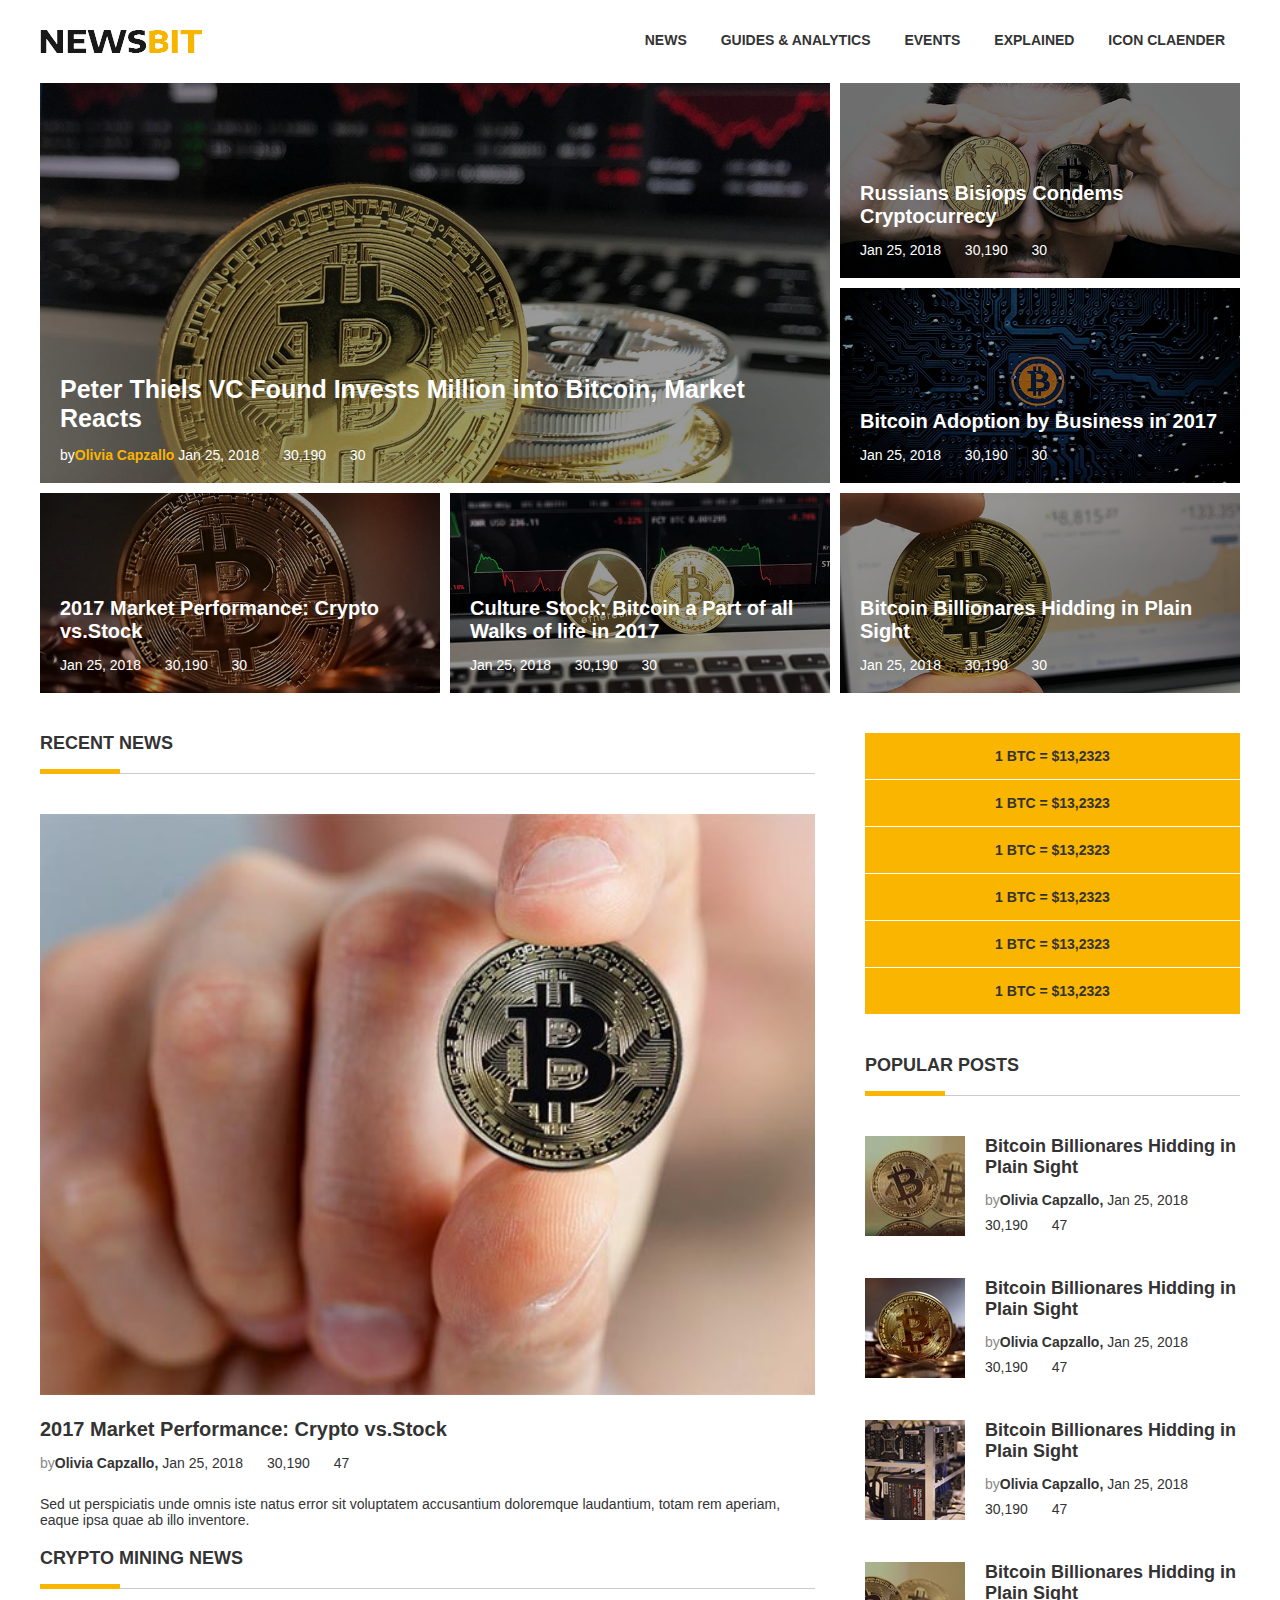
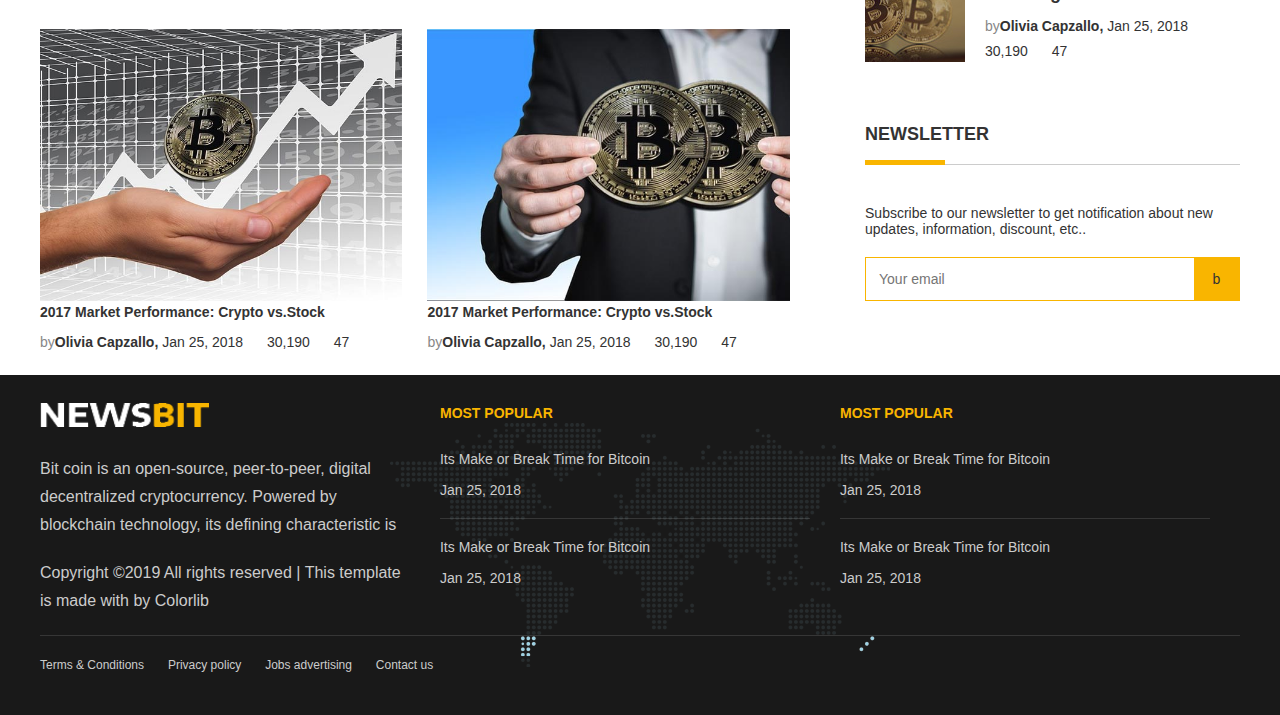
<file: index.html>
<!DOCTYPE html>
<html lang="en">

<head>
    <meta charset="UTF-8">
    <meta name="viewport" content="width=device-width, initial-scale=1.0">
    <link rel="stylesheet" href="https://use.fontawesome.com/releases/v5.7.2/css/all.css" integrity="sha384-fnmOCqbTlWIlj8LyTjo7mOUStjsKC4pOpQbqyi7RrhN7udi9RwhKkMHpvLbHG9Sr" crossorigin="anonymous">
    <link rel="stylesheet" href="css/style.css">
</head>

<body>
   
    <section class="app">
        <header>
            <nav class="header">
                <img src="images/logo-black.png" alt="" class="header-logo">
                <button class="header-menu-burger" onclick="showMenu()"><i class="fas fa-bars"></i></button>
                <ul class="header-menu" id="menu">
                    <li class="header-menu-item"><a href="#" class="header-menu-item-link">NEWS</a></li>
                    <li class="header-menu-item"><a href="#" class="header-menu-item-link">GUIDES & ANALYTICS</a></li>
                    <li class="header-menu-item"><a href="#" class="header-menu-item-link">EVENTS</a></li>
                    <li class="header-menu-item"><a href="#" class="header-menu-item-link">EXPLAINED</a></li>
                    <li class="header-menu-item"><a href="#" class="header-menu-item-link">ICON CLAENDER</a></li>
                </ul>
                <section class="clear-fix"></section>
            </nav>
        </header>
        <section class="content">
            <section class="intro-h-600px">
                <section class="intro-row intro-h-2-3 mb-10x">
                    <section class="intro-2-3-col intro-h-100 position-relative h-md-300px">
                        <section class="img-bg bg-1 intro-h-100"></section>
                        <section class="intro-item-caption">
                            <h3 class="caption-title">
                                <span>
                           Peter Thiels VC Found Invests Million into Bitcoin, Market Reacts
                           </span>
                            </h3>
                            <ul class="caption-info-bar">
                                <li>by<b class="text-yellow">Olivia Capzallo</b> Jan 25, 2018 </li>
                                <li> <i class="fas fa-bolt text-yellow"></i>30,190 </li>
                                <li><i class="fas fa-comments text-yellow"></i>30</li>
                            </ul>
                        </section>
                    </section>
                    <section class="intro-1-3-col intro-h-100">
                        <section class="intro-1-3-item intro-h-50 position-relative h-md-300px">
                            <section class="img-bg bg-2 intro-h-100"></section>
                            <section class="intro-item-caption">
                                <h3 class="caption-title">
                                    <b>
                              Russians Bisiops Condems Cryptocurrecy
                              </b>
                                </h3>
                                <ul class="caption-info-bar">
                                    <li>Jan 25, 2018 </li>
                                    <li> <i class="fas fa-bolt text-yellow"></i>30,190 </li>
                                    <li><i class="fas fa-comments text-yellow"></i>30</li>
                                </ul>
                            </section>
                        </section>
                        <section class="intro-1-3-item intro-h-50 position-relative h-md-300px">
                            <section class="img-bg bg-3 intro-h-100"></section>
                            <section class="intro-item-caption">
                                <h3 class="caption-title">
                                    <b>
                              Bitcoin Adoption by Business in 2017
                              </b>
                                </h3>
                                <ul class="caption-info-bar">
                                    <li>Jan 25, 2018 </li>
                                    <li> <i class="fas fa-bolt text-yellow"></i>30,190 </li>
                                    <li><i class="fas fa-comments text-yellow"></i>30</li>
                                </ul>
                            </section>
                        </section>
                    </section>
                    <section class="clear-fix"></section>
                </section>
                <section class="intro-row intro-h-1-3">
                    <section class="intro-1-3-col-item intro-h-100 position-relative h-md-300px">
                        <section class="img-bg bg-4 intro-h-100"></section>
                        <section class="intro-item-caption">
                            <h3 class="caption-title">
                                <b>
                           2017 Market Performance: Crypto vs.Stock
                           </b>
                            </h3>
                            <ul class="caption-info-bar">
                                <li>Jan 25, 2018 </li>
                                <li> <i class="fas fa-bolt text-yellow"></i>30,190 </li>
                                <li><i class="fas fa-comments text-yellow"></i>30</li>
                            </ul>
                        </section>
                    </section>
                    <section class="intro-1-3-col-item intro-h-100 position-relative h-md-300px">
                        <section class="img-bg bg-5 intro-h-100"></section>
                        <section class="intro-item-caption">
                            <h3 class="caption-title">
                                <b>
                           Culture Stock: Bitcoin a Part of all Walks of life in 2017
                           </b>
                            </h3>
                            <ul class="caption-info-bar">
                                <li>Jan 25, 2018 </li>
                                <li> <i class="fas fa-bolt text-yellow"></i>30,190 </li>
                                <li><i class="fas fa-comments text-yellow"></i>30</li>
                            </ul>
                        </section>
                    </section>
                    <section class="intro-1-3-col-item intro-h-100 position-relative h-md-300px">
                        <section class="img-bg bg-6 intro-h-100"></section>
                        <section class="intro-item-caption">
                            <h3 class="caption-title">
                                <b>
                           Bitcoin Billionares Hidding in Plain Sight
                           </b>
                            </h3>
                            <ul class="caption-info-bar">
                                <li>Jan 25, 2018 </li>
                                <li> <i class="fas fa-bolt text-yellow"></i>30,190 </li>
                                <li><i class="fas fa-comments text-yellow"></i>30</li>
                            </ul>
                        </section>
                    </section>
                    <section class="clear-fix"></section>
                </section>
            </section>
            <section class="container">
                <main class="main">
                    <section class="main-news">
                        <h2 class="title">
                            RECENT NEWS
                        </h2>
                        <article>
                            <img src="images/recent-news-1-600x450.jpg" alt="" class="main-news-img">
                            <h3 class="article-title">
                                <a href="#">
                           2017 Market Performance:
                           Crypto vs.Stock
                           </a>
                            </h3>
                            <ul class="info-bar">
                                <li>
                                    <span class="text-muted">by</span><a href="#" class="color-black"><b>Olivia
                              Capzallo,</b></a> <span>
                              Jan 25, 2018</span>
                                </li>
                                <li> <i class="fas fa-bolt text-yellow"></i>30,190 </li>
                                <li><i class="fas fa-comments text-yellow"></i>47</li>
                            </ul>
                            <p>Sed ut perspiciatis unde omnis iste natus error sit voluptatem accusantium doloremque laudantium, totam rem aperiam, eaque ipsa quae ab illo inventore.</p>
                        </article>
                    </section>
                    <section class="main-crypto-mining-news">
                        <h2 class="title">
                            CRYPTO MINING NEWS
                        </h2>
                        <section class="main-news-w-50">
                            <article>
                                <img src="images/crypto-news-2-600x450.jpg" alt="" class="main-news-img">
                                <h3><a href="#">
                              2017 Market Performance:
                              Crypto vs.Stock
                              </a>
                                </h3>
                                <ul class="info-bar">
                                    <li><span class="text-muted">by</span><a href="#" class="color-black"><b>Olivia
                                 Capzallo,</b></a> <span>
                                 Jan 25, 2018</span>
                                    </li>
                                    <li> <i class="fas fa-bolt text-yellow"></i>30,190 </li>
                                    <li><i class="fas fa-comments text-yellow"></i>47</li>
                                </ul>
                            </article>
                        </section>
                        <section class="main-news-w-50">
                            <article>
                                <img src="images/crypto-news-1-600x450.jpg" alt="" class="main-news-img">
                                <h3><a href="#">
                              2017 Market Performance:
                              Crypto vs.Stock
                              </a>
                                </h3>
                                <ul class="info-bar">
                                    <li><span class="text-muted">by</span><a href="#" class="color-black"><b>Olivia
                                 Capzallo,</b></a> <span>
                                 Jan 25, 2018</span>
                                    </li>
                                    <li> <i class="fas fa-bolt text-yellow"></i>30,190 </li>
                                    <li><i class="fas fa-comments text-yellow"></i>47</li>
                                </ul>
                            </article>
                        </section>
                        <section class="clear-fix"></section>
                    </section>
                </main>
                <aside class="sidebar">
                    <section class="sidebar-item">
                        <ul class="sidebar-list">
                            <li><b>1 BTC = $13,2323</b></li>
                            <li><b>1 BTC = $13,2323</b></li>
                            <li><b>1 BTC = $13,2323</b></li>
                            <li><b>1 BTC = $13,2323</b></li>
                            <li><b>1 BTC = $13,2323</b></li>
                            <li><b>1 BTC = $13,2323</b></li>
                        </ul>
                    </section>
                    <section class="sidebar-item">
                        <h2 class="title">
                            POPULAR POSTS
                        </h2>
                        <section class="popular-post">
                            <img src="images/polular-1-100x100.jpg" alt="" class="popular-post-img">
                            <section class="popular-post-title">
                                <h3>
                                    <a href="#">
                                        <b>Bitcoin Billionares Hidding in Plain Sight</b>
                                    </a>
                                </h3>
                                <ul class="info-bar">
                                    <li><span class="text-muted">by</span><a href="#" class="color-black"><b>Olivia
                                 Capzallo,</b></a> <span>
                                 Jan 25, 2018</span>
                                    </li>
                                    <li> <i class="fas fa-bolt text-yellow"></i>30,190 </li>
                                    <li><i class="fas fa-comments text-yellow"></i>47</li>
                                </ul>
                            </section>
                            <section class="clear-fix"></section>
                        </section>
                        <section class="popular-post">
                            <img src="images/polular-2-100x100.jpg" alt="" class="popular-post-img">
                            <section class="popular-post-title">
                                <h3>
                                    <a href="#">
                                        <b>Bitcoin Billionares Hidding in Plain Sight</b>
                                    </a>
                                </h3>
                                <ul class="info-bar">
                                    <li><span class="text-muted">by</span><a href="#" class="color-black"><b>Olivia
                                 Capzallo,</b></a> <span>
                                 Jan 25, 2018</span>
                                    </li>
                                    <li> <i class="fas fa-bolt text-yellow"></i>30,190 </li>
                                    <li><i class="fas fa-comments text-yellow"></i>47</li>
                                </ul>
                            </section>
                            <section class="clear-fix"></section>
                        </section>
                        <section class="popular-post">
                            <img src="images/polular-3-100x100.jpg" alt="" class="popular-post-img">
                            <section class="popular-post-title">
                                <h3>
                                    <a href="#">
                                        <b>Bitcoin Billionares Hidding in Plain Sight</b>
                                    </a>
                                </h3>
                                <ul class="info-bar">
                                    <li><span class="text-muted">by</span><a href="#" class="color-black"><b>Olivia
                                 Capzallo,</b></a> <span>
                                 Jan 25, 2018</span>
                                    </li>
                                    <li> <i class="fas fa-bolt text-yellow"></i>30,190 </li>
                                    <li><i class="fas fa-comments text-yellow"></i>47</li>
                                </ul>
                            </section>
                            <section class="clear-fix"></section>
                        </section>
                        <section class="popular-post">
                            <img src="images/polular-4-100x100.jpg" alt="" class="popular-post-img">
                            <section class="popular-post-title">
                                <h3>
                                    <a href="#">
                                        <b>Bitcoin Billionares Hidding in Plain Sight</b>
                                    </a>
                                </h3>
                                <ul class="info-bar">
                                    <li><span class="text-muted">by</span><a href="#" class="color-black"><b>Olivia
                                 Capzallo,</b></a> <span>
                                 Jan 25, 2018</span>
                                    </li>
                                    <li> <i class="fas fa-bolt text-yellow"></i>30,190 </li>
                                    <li><i class="fas fa-comments text-yellow"></i>47</li>
                                </ul>
                            </section>
                            <section class="clear-fix"></section>
                        </section>
                    </section>
                    <section class="sidebar-item">
                        <h2 class="title">
                            NEWSLETTER
                        </h2>
                        <p>Subscribe to our newsletter to get notification about new updates, information, discount, etc..
                        </p>
                        <form action="" class="subscribe-form">
                            <input type="text" class="subscribe-form-text" placeholder="Your email">
                            <button>b</button>
                            <section class="clear-fix"></section>
                        </form>
                    </section>
                </aside>
                <section class="clear-fix"></section>
            </section>
        </section>
    </section>
    <footer class="footer">
        <section class="app bg-map">
            <section class="footer-row">
                <section class="footer-col">
                    <img src="images/logo-white.png" alt="" class="footer-logo">
                    <section class="clear-fix"></section>
                    <p class="footer-p">
                        Bit coin is an open-source, peer-to-peer, digital decentralized cryptocurrency. Powered by blockchain technology, its defining characteristic is
                    </p>
                    <p class="footer-p footer-p-padding-20px">
                        Copyright ©2019 All rights reserved | This template is made with <i class="icon-heart" aria-hidden="true"></i> by <a href="https://colorlib.com" target="_blank">Colorlib</a>
                    </p>
                </section>
                <section class="footer-col">
                    <h3 class="footer-section-title">MOST POPULAR</h3>
                    <section class="footer-section-link-item">
                        <a href="#">Its Make or Break Time for Bitcoin</a>
                        <p>Jan 25, 2018</p>
                    </section>
                    <section class="footer-line"></section>
                    <section class="footer-section-link-item">
                        <a href="#">Its Make or Break Time for Bitcoin</a>
                        <p>Jan 25, 2018</p>
                    </section>
                </section>
                <section class="footer-col">
                    <h3 class="footer-section-title">MOST POPULAR</h3>
                    <section class="footer-section-link-item">
                        <a href="#">Its Make or Break Time for Bitcoin</a>
                        <p>Jan 25, 2018</p>
                    </section>
                    <section class="footer-line"></section>
                    <section class="footer-section-link-item">
                        <a href="#">Its Make or Break Time for Bitcoin</a>
                        <p>Jan 25, 2018</p>
                    </section>
                </section>
                <section class="clear-fix"></section>
            </section>
            <section class="footer-line"></section>
            <section class="footer-row">
                <ul class="footer-menu">
                    <li>
                        <a href="#">Terms & Conditions</a>
                    </li>
                    <li>
                        <a href="#">Privacy policy</a>
                    </li>
                    <li>
                        <a href="#">Jobs advertising</a>
                    </li>
                    <li>
                        <a href="#">Contact us</a>
                    </li>
                </ul>
                <section class="clear-fix"></section>
                <ul class="footer-social-network">
                    <li>
                        <a href="#"><i class="fab fa-facebook"></i></a>
                    </li>
                    <li>
                        <a href="#"><i class="fab fa-twitter"></i></a>
                    </li>
                    <li>
                        <a href="#"><i class="fab fa-google-plus-g"></i></a>
                    </li>
                    <li>
                        <a href="#"><i class="fab fa-bitcoin"></i></a>
                    </li>
                </ul>
                <section class="clear-fix"></section>
            </section>
        </section>
        <section class="clear-fix"></section>
    </footer>
    <script>
        function showMenu() {
            var menu = document.getElementById("menu");
            if (menu.className === "header-menu") {
                menu.className += " show";
            } else {
                menu.className = "header-menu";
            }
        }
    </script>
</body>

</html>
</file>
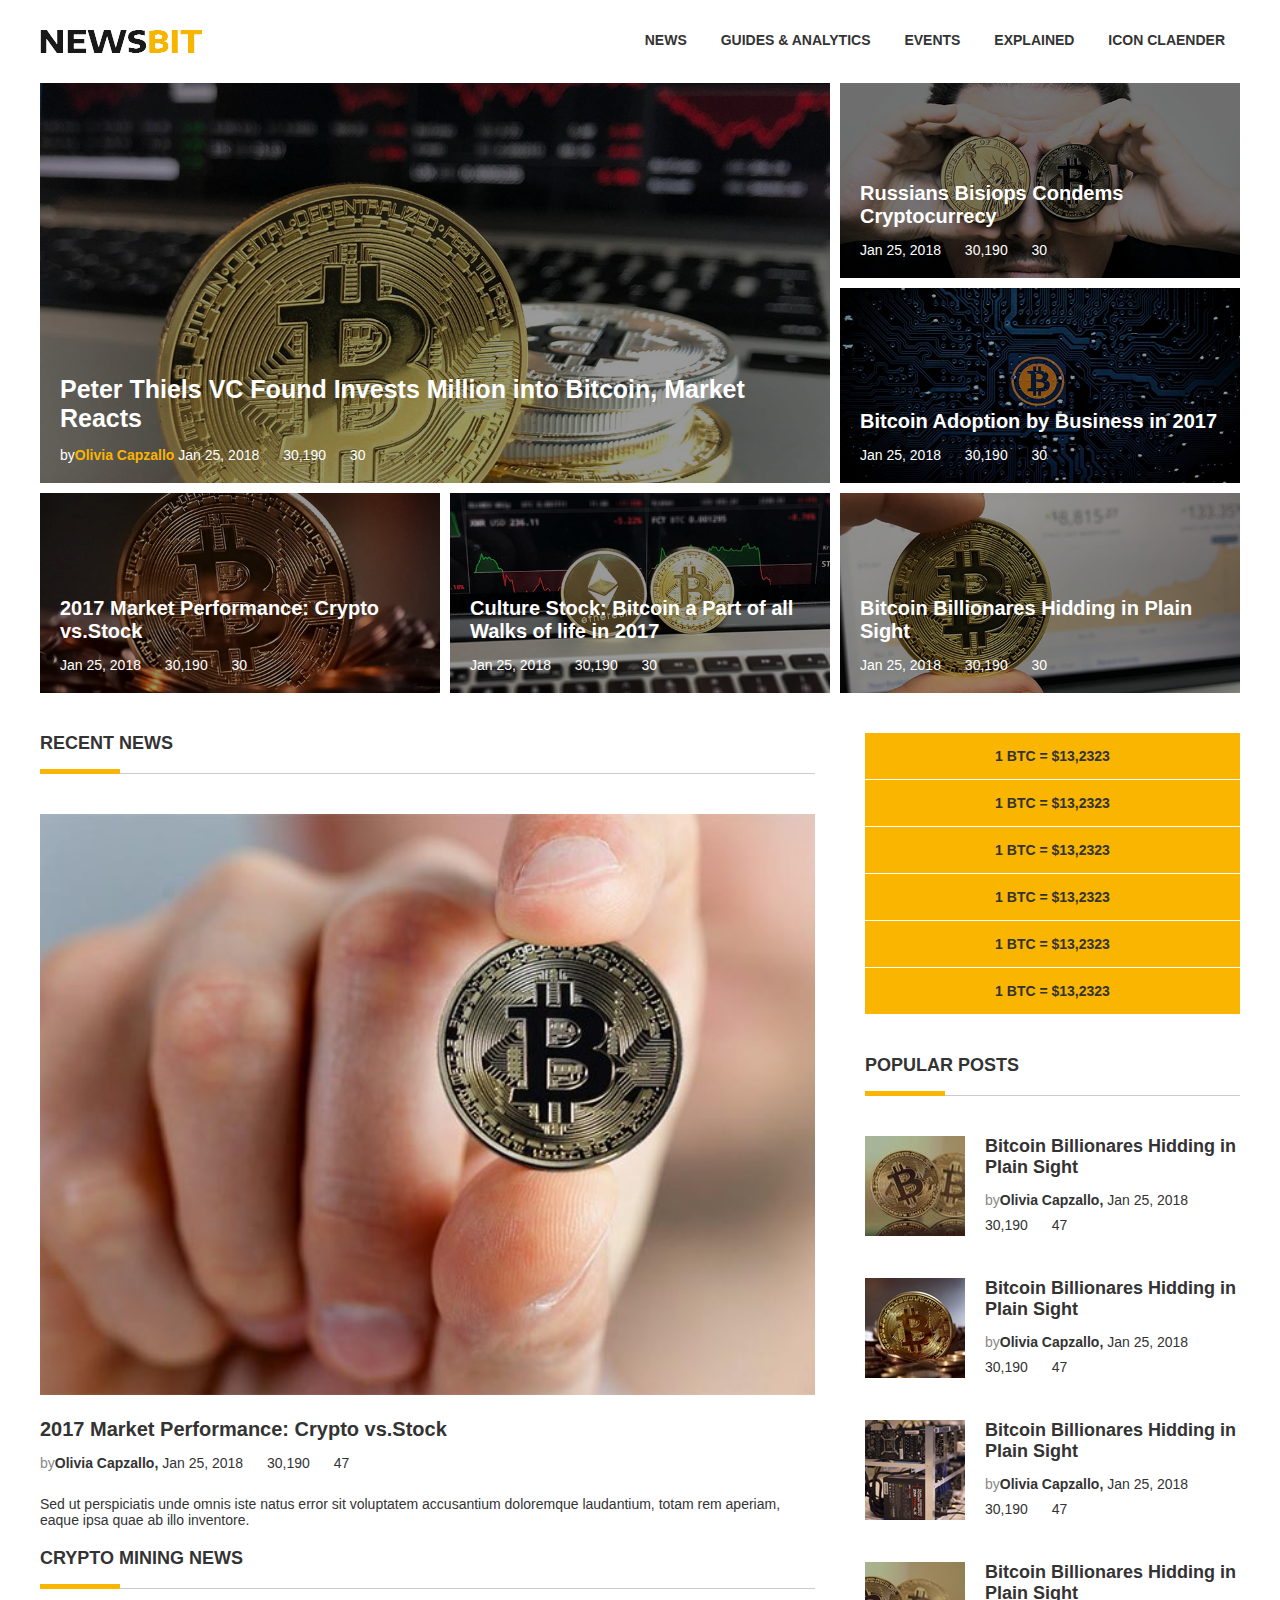
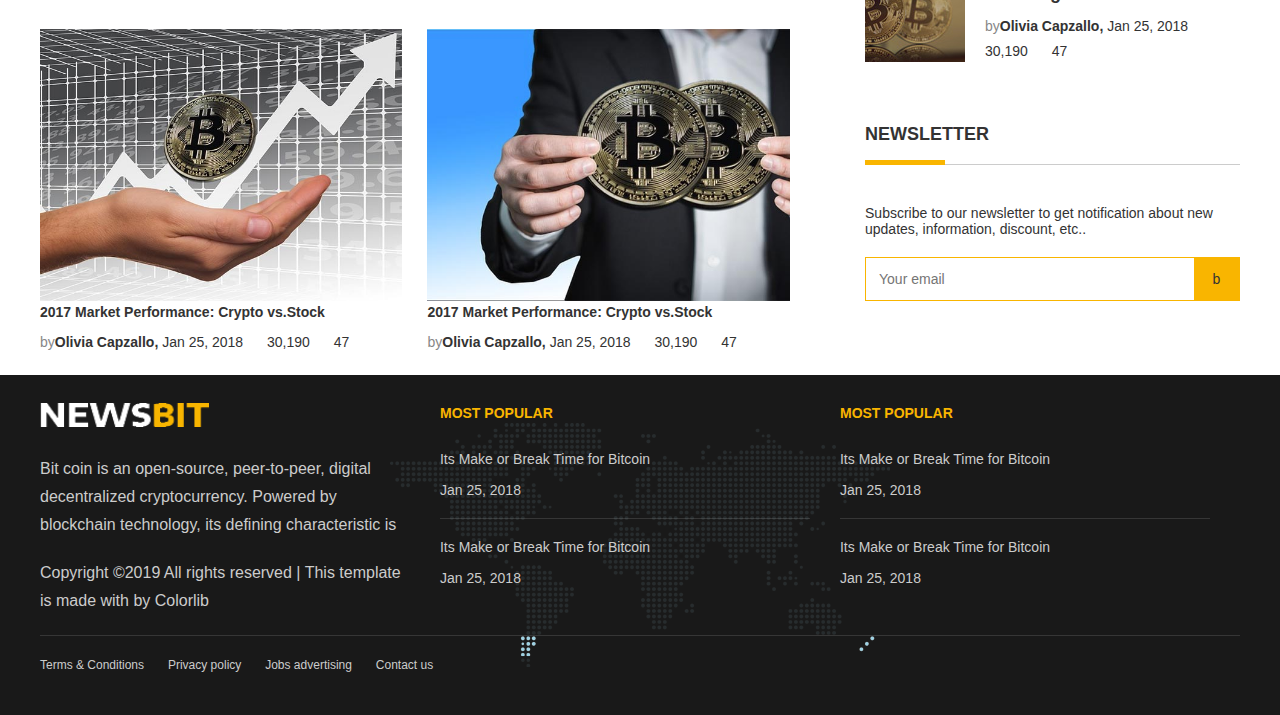
<file: index (2).html>
<!DOCTYPE html>
<html lang="en">

<head>
    <meta charset="UTF-8">
    <meta name="viewport" content="width=device-width, initial-scale=1.0">
    <link rel="stylesheet" href="https://use.fontawesome.com/releases/v5.7.2/css/all.css" integrity="sha384-fnmOCqbTlWIlj8LyTjo7mOUStjsKC4pOpQbqyi7RrhN7udi9RwhKkMHpvLbHG9Sr" crossorigin="anonymous">
    <link rel="stylesheet" href="css/style.css">
</head>

<body>
   
    <section class="app">
        <header>
            <nav class="header">
                <img src="images/logo-black.png" alt="" class="header-logo">
                <button class="header-menu-burger" onclick="showMenu()"><i class="fas fa-bars"></i></button>
                <ul class="header-menu" id="menu">
                    <li class="header-menu-item"><a href="#" class="header-menu-item-link">NEWS</a></li>
                    <li class="header-menu-item"><a href="#" class="header-menu-item-link">GUIDES & ANALYTICS</a></li>
                    <li class="header-menu-item"><a href="#" class="header-menu-item-link">EVENTS</a></li>
                    <li class="header-menu-item"><a href="#" class="header-menu-item-link">EXPLAINED</a></li>
                    <li class="header-menu-item"><a href="#" class="header-menu-item-link">ICON CLAENDER</a></li>
                </ul>
                <section class="clear-fix"></section>
            </nav>
        </header>
        <section class="content">
            <section class="intro-h-600px">
                <section class="intro-row intro-h-2-3 mb-10x">
                    <section class="intro-2-3-col intro-h-100 position-relative h-md-300px">
                        <section class="img-bg bg-1 intro-h-100"></section>
                        <section class="intro-item-caption">
                            <h3 class="caption-title">
                                <span>
                           Peter Thiels VC Found Invests Million into Bitcoin, Market Reacts
                           </span>
                            </h3>
                            <ul class="caption-info-bar">
                                <li>by<b class="text-yellow">Olivia Capzallo</b> Jan 25, 2018 </li>
                                <li> <i class="fas fa-bolt text-yellow"></i>30,190 </li>
                                <li><i class="fas fa-comments text-yellow"></i>30</li>
                            </ul>
                        </section>
                    </section>
                    <section class="intro-1-3-col intro-h-100">
                        <section class="intro-1-3-item intro-h-50 position-relative h-md-300px">
                            <section class="img-bg bg-2 intro-h-100"></section>
                            <section class="intro-item-caption">
                                <h3 class="caption-title">
                                    <b>
                              Russians Bisiops Condems Cryptocurrecy
                              </b>
                                </h3>
                                <ul class="caption-info-bar">
                                    <li>Jan 25, 2018 </li>
                                    <li> <i class="fas fa-bolt text-yellow"></i>30,190 </li>
                                    <li><i class="fas fa-comments text-yellow"></i>30</li>
                                </ul>
                            </section>
                        </section>
                        <section class="intro-1-3-item intro-h-50 position-relative h-md-300px">
                            <section class="img-bg bg-3 intro-h-100"></section>
                            <section class="intro-item-caption">
                                <h3 class="caption-title">
                                    <b>
                              Bitcoin Adoption by Business in 2017
                              </b>
                                </h3>
                                <ul class="caption-info-bar">
                                    <li>Jan 25, 2018 </li>
                                    <li> <i class="fas fa-bolt text-yellow"></i>30,190 </li>
                                    <li><i class="fas fa-comments text-yellow"></i>30</li>
                                </ul>
                            </section>
                        </section>
                    </section>
                    <section class="clear-fix"></section>
                </section>
                <section class="intro-row intro-h-1-3">
                    <section class="intro-1-3-col-item intro-h-100 position-relative h-md-300px">
                        <section class="img-bg bg-4 intro-h-100"></section>
                        <section class="intro-item-caption">
                            <h3 class="caption-title">
                                <b>
                           2017 Market Performance: Crypto vs.Stock
                           </b>
                            </h3>
                            <ul class="caption-info-bar">
                                <li>Jan 25, 2018 </li>
                                <li> <i class="fas fa-bolt text-yellow"></i>30,190 </li>
                                <li><i class="fas fa-comments text-yellow"></i>30</li>
                            </ul>
                        </section>
                    </section>
                    <section class="intro-1-3-col-item intro-h-100 position-relative h-md-300px">
                        <section class="img-bg bg-5 intro-h-100"></section>
                        <section class="intro-item-caption">
                            <h3 class="caption-title">
                                <b>
                           Culture Stock: Bitcoin a Part of all Walks of life in 2017
                           </b>
                            </h3>
                            <ul class="caption-info-bar">
                                <li>Jan 25, 2018 </li>
                                <li> <i class="fas fa-bolt text-yellow"></i>30,190 </li>
                                <li><i class="fas fa-comments text-yellow"></i>30</li>
                            </ul>
                        </section>
                    </section>
                    <section class="intro-1-3-col-item intro-h-100 position-relative h-md-300px">
                        <section class="img-bg bg-6 intro-h-100"></section>
                        <section class="intro-item-caption">
                            <h3 class="caption-title">
                                <b>
                           Bitcoin Billionares Hidding in Plain Sight
                           </b>
                            </h3>
                            <ul class="caption-info-bar">
                                <li>Jan 25, 2018 </li>
                                <li> <i class="fas fa-bolt text-yellow"></i>30,190 </li>
                                <li><i class="fas fa-comments text-yellow"></i>30</li>
                            </ul>
                        </section>
                    </section>
                    <section class="clear-fix"></section>
                </section>
            </section>
            <section class="container">
                <main class="main">
                    <section class="main-news">
                        <h2 class="title">
                            RECENT NEWS
                        </h2>
                        <article>
                            <img src="images/recent-news-1-600x450.jpg" alt="" class="main-news-img">
                            <h3 class="article-title">
                                <a href="#">
                           2017 Market Performance:
                           Crypto vs.Stock
                           </a>
                            </h3>
                            <ul class="info-bar">
                                <li>
                                    <span class="text-muted">by</span><a href="#" class="color-black"><b>Olivia
                              Capzallo,</b></a> <span>
                              Jan 25, 2018</span>
                                </li>
                                <li> <i class="fas fa-bolt text-yellow"></i>30,190 </li>
                                <li><i class="fas fa-comments text-yellow"></i>47</li>
                            </ul>
                            <p>Sed ut perspiciatis unde omnis iste natus error sit voluptatem accusantium doloremque laudantium, totam rem aperiam, eaque ipsa quae ab illo inventore.</p>
                        </article>
                    </section>
                    <section class="main-crypto-mining-news">
                        <h2 class="title">
                            CRYPTO MINING NEWS
                        </h2>
                        <section class="main-news-w-50">
                            <article>
                                <img src="images/crypto-news-2-600x450.jpg" alt="" class="main-news-img">
                                <h3><a href="#">
                              2017 Market Performance:
                              Crypto vs.Stock
                              </a>
                                </h3>
                                <ul class="info-bar">
                                    <li><span class="text-muted">by</span><a href="#" class="color-black"><b>Olivia
                                 Capzallo,</b></a> <span>
                                 Jan 25, 2018</span>
                                    </li>
                                    <li> <i class="fas fa-bolt text-yellow"></i>30,190 </li>
                                    <li><i class="fas fa-comments text-yellow"></i>47</li>
                                </ul>
                            </article>
                        </section>
                        <section class="main-news-w-50">
                            <article>
                                <img src="images/crypto-news-1-600x450.jpg" alt="" class="main-news-img">
                                <h3><a href="#">
                              2017 Market Performance:
                              Crypto vs.Stock
                              </a>
                                </h3>
                                <ul class="info-bar">
                                    <li><span class="text-muted">by</span><a href="#" class="color-black"><b>Olivia
                                 Capzallo,</b></a> <span>
                                 Jan 25, 2018</span>
                                    </li>
                                    <li> <i class="fas fa-bolt text-yellow"></i>30,190 </li>
                                    <li><i class="fas fa-comments text-yellow"></i>47</li>
                                </ul>
                            </article>
                        </section>
                        <section class="clear-fix"></section>
                    </section>
                </main>
                <aside class="sidebar">
                    <section class="sidebar-item">
                        <ul class="sidebar-list">
                            <li><b>1 BTC = $13,2323</b></li>
                            <li><b>1 BTC = $13,2323</b></li>
                            <li><b>1 BTC = $13,2323</b></li>
                            <li><b>1 BTC = $13,2323</b></li>
                            <li><b>1 BTC = $13,2323</b></li>
                            <li><b>1 BTC = $13,2323</b></li>
                        </ul>
                    </section>
                    <section class="sidebar-item">
                        <h2 class="title">
                            POPULAR POSTS
                        </h2>
                        <section class="popular-post">
                            <img src="images/polular-1-100x100.jpg" alt="" class="popular-post-img">
                            <section class="popular-post-title">
                                <h3>
                                    <a href="#">
                                        <b>Bitcoin Billionares Hidding in Plain Sight</b>
                                    </a>
                                </h3>
                                <ul class="info-bar">
                                    <li><span class="text-muted">by</span><a href="#" class="color-black"><b>Olivia
                                 Capzallo,</b></a> <span>
                                 Jan 25, 2018</span>
                                    </li>
                                    <li> <i class="fas fa-bolt text-yellow"></i>30,190 </li>
                                    <li><i class="fas fa-comments text-yellow"></i>47</li>
                                </ul>
                            </section>
                            <section class="clear-fix"></section>
                        </section>
                        <section class="popular-post">
                            <img src="images/polular-2-100x100.jpg" alt="" class="popular-post-img">
                            <section class="popular-post-title">
                                <h3>
                                    <a href="#">
                                        <b>Bitcoin Billionares Hidding in Plain Sight</b>
                                    </a>
                                </h3>
                                <ul class="info-bar">
                                    <li><span class="text-muted">by</span><a href="#" class="color-black"><b>Olivia
                                 Capzallo,</b></a> <span>
                                 Jan 25, 2018</span>
                                    </li>
                                    <li> <i class="fas fa-bolt text-yellow"></i>30,190 </li>
                                    <li><i class="fas fa-comments text-yellow"></i>47</li>
                                </ul>
                            </section>
                            <section class="clear-fix"></section>
                        </section>
                        <section class="popular-post">
                            <img src="images/polular-3-100x100.jpg" alt="" class="popular-post-img">
                            <section class="popular-post-title">
                                <h3>
                                    <a href="#">
                                        <b>Bitcoin Billionares Hidding in Plain Sight</b>
                                    </a>
                                </h3>
                                <ul class="info-bar">
                                    <li><span class="text-muted">by</span><a href="#" class="color-black"><b>Olivia
                                 Capzallo,</b></a> <span>
                                 Jan 25, 2018</span>
                                    </li>
                                    <li> <i class="fas fa-bolt text-yellow"></i>30,190 </li>
                                    <li><i class="fas fa-comments text-yellow"></i>47</li>
                                </ul>
                            </section>
                            <section class="clear-fix"></section>
                        </section>
                        <section class="popular-post">
                            <img src="images/polular-4-100x100.jpg" alt="" class="popular-post-img">
                            <section class="popular-post-title">
                                <h3>
                                    <a href="#">
                                        <b>Bitcoin Billionares Hidding in Plain Sight</b>
                                    </a>
                                </h3>
                                <ul class="info-bar">
                                    <li><span class="text-muted">by</span><a href="#" class="color-black"><b>Olivia
                                 Capzallo,</b></a> <span>
                                 Jan 25, 2018</span>
                                    </li>
                                    <li> <i class="fas fa-bolt text-yellow"></i>30,190 </li>
                                    <li><i class="fas fa-comments text-yellow"></i>47</li>
                                </ul>
                            </section>
                            <section class="clear-fix"></section>
                        </section>
                    </section>
                    <section class="sidebar-item">
                        <h2 class="title">
                            NEWSLETTER
                        </h2>
                        <p>Subscribe to our newsletter to get notification about new updates, information, discount, etc..
                        </p>
                        <form action="" class="subscribe-form">
                            <input type="text" class="subscribe-form-text" placeholder="Your email">
                            <button>b</button>
                            <section class="clear-fix"></section>
                        </form>
                    </section>
                </aside>
                <section class="clear-fix"></section>
            </section>
        </section>
    </section>
    <footer class="footer">
        <section class="app bg-map">
            <section class="footer-row">
                <section class="footer-col">
                    <img src="images/logo-white.png" alt="" class="footer-logo">
                    <section class="clear-fix"></section>
                    <p class="footer-p">
                        Bit coin is an open-source, peer-to-peer, digital decentralized cryptocurrency. Powered by blockchain technology, its defining characteristic is
                    </p>
                    <p class="footer-p footer-p-padding-20px">
                        Copyright ©2019 All rights reserved | This template is made with <i class="icon-heart" aria-hidden="true"></i> by <a href="https://colorlib.com" target="_blank">Colorlib</a>
                    </p>
                </section>
                <section class="footer-col">
                    <h3 class="footer-section-title">MOST POPULAR</h3>
                    <section class="footer-section-link-item">
                        <a href="#">Its Make or Break Time for Bitcoin</a>
                        <p>Jan 25, 2018</p>
                    </section>
                    <section class="footer-line"></section>
                    <section class="footer-section-link-item">
                        <a href="#">Its Make or Break Time for Bitcoin</a>
                        <p>Jan 25, 2018</p>
                    </section>
                </section>
                <section class="footer-col">
                    <h3 class="footer-section-title">MOST POPULAR</h3>
                    <section class="footer-section-link-item">
                        <a href="#">Its Make or Break Time for Bitcoin</a>
                        <p>Jan 25, 2018</p>
                    </section>
                    <section class="footer-line"></section>
                    <section class="footer-section-link-item">
                        <a href="#">Its Make or Break Time for Bitcoin</a>
                        <p>Jan 25, 2018</p>
                    </section>
                </section>
                <section class="clear-fix"></section>
            </section>
            <section class="footer-line"></section>
            <section class="footer-row">
                <ul class="footer-menu">
                    <li>
                        <a href="#">Terms & Conditions</a>
                    </li>
                    <li>
                        <a href="#">Privacy policy</a>
                    </li>
                    <li>
                        <a href="#">Jobs advertising</a>
                    </li>
                    <li>
                        <a href="#">Contact us</a>
                    </li>
                </ul>
                <section class="clear-fix"></section>
                <ul class="footer-social-network">
                    <li>
                        <a href="#"><i class="fab fa-facebook"></i></a>
                    </li>
                    <li>
                        <a href="#"><i class="fab fa-twitter"></i></a>
                    </li>
                    <li>
                        <a href="#"><i class="fab fa-google-plus-g"></i></a>
                    </li>
                    <li>
                        <a href="#"><i class="fab fa-bitcoin"></i></a>
                    </li>
                </ul>
                <section class="clear-fix"></section>
            </section>
        </section>
        <section class="clear-fix"></section>
    </footer>
    <script>
        function showMenu() {
            var menu = document.getElementById("menu");
            if (menu.className === "header-menu") {
                menu.className += " show";
            } else {
                menu.className = "header-menu";
            }
        }
    </script>
</body>

</html>
</file>
<file: css/style.css>
* {
    margin: 0 auto;
    font-size: 14px;
    font-family: 'Encode Sans Expanded', sans-serif;
    color: #333;
}

.clear-fix {
    clear: both;
}

.position-relative {
    position: relative;
}

.position-absolute {
    position: absolute;
}

.title {
    position: relative;
    padding-bottom: 20px;
    margin-bottom: 40px;
    font-size: 18px;
    font-weight: 700;
}

.title:after {
    position: absolute;
    bottom: 0;
    left: 0;
    content: '';
    width: 100%;
    height: 1px;
    background: #ccc;
}

.title:before {
    position: absolute;
    bottom: 0;
    left: 0;
    content: '';
    width: 80px;
    height: 5px;
    background: #F9B500;
    z-index: 1;
}

.article-title {
    padding-top: 20px;
}

.article-title a {
    font-size: 20px;
    font-weight: 700;
}

.info-bar {
    padding-top: 10px;
    padding-bottom: 20px;
    padding-left: 0px;
}

.info-bar li {
    display: inline-block;
    margin-right: 20px;
    line-height: 25px;
}

.text-muted {
    color: #888;
}

.text-yellow {
    color: #F9B500;
}

a {
    text-decoration: none;
    transition: all .2s;
}

b {
    font-weight: 700;
    transition: all .2s;
}

a:hover {
    color: #F9B500;
}

a:hover>b {
    color: #F9B500;
}

.app {
    width: 1200px;
}

@media (max-width:1199.98px) {
    .app {
        width: 992px;
    }
}

@media (max-width:991.98px) {
    .app {
        width: 768px;
    }
}

@media (max-width:767.98px) {
    .app {
        width: 576px;
    }
}

@media (max-width:575.98px) {
    .app {
        width: calc(100% - 30px);
        padding: 0 15px;
    }
}

.header-logo {
    float: left;
    margin: 30px 0;
}

.header-menu {
    float: right;
}

.header-menu-item {
    display: inline;
}

.header-menu-item-link {
    padding: 0 15px;
    line-height: 80px;
    font-weight: 700;
    color: #333!important;
}

.header-menu-burger {
    float: right;
    display: none;
    background-color: rgb(255, 255, 255);
    border: none;
    line-height: 80px;
}

.show {
    display: inline-block!important;
}

@media (max-width:991.98px) {
    .header-logo {
        height: 15px;
        margin: 32px 0;
    }
    .header-menu-item-link {
        padding: 0 5px;
    }
}

@media (max-width:767.98px) {
    .header-menu-burger {
        display: inline-block;
    }
    .header-menu {
        display: none;
        width: 100%;
    }
    .header-menu-item {
        display: block;
        border-bottom: 1px solid #cecece;
    }
}

.intro-row {
    width: 100%;
}

.intro-h-600px {
    height: 600px;
}

.intro-h-100 {
    height: 100%;
}

.intro-h-2-3 {
    height: calc(200%/3);
}

.intro-h-1-3 {
    height: calc(100%/3);
}

.intro-h-50:first-of-type {
    margin-bottom: 10px
}

.intro-h-50 {
    height: calc(50% - 5px);
}

.intro-2-3-col {
    float: left;
    margin-right: 10px;
    width: calc(calc(200%/3) - 10px);
}

.intro-1-3-col {
    float: right;
    width: calc(100%/3);
}

.intro-1-3-item {
    width: 100%;
}

.intro-1-3-col-item {
    float: left;
    width: calc(100%/3);
}

.intro-1-3-col-item:nth-of-type(2) {
    margin-left: 10px;
    margin-right: 10px;
    width: calc(calc(100%/3) - 20px);
}

.bg-1 {
    background: url("../images/slider-1-1200x900.jpg") no-repeat center;
    background-size: cover;
}

.bg-2 {
    background: url("../images/slider-2-450x600.jpg") no-repeat center;
    background-size: cover;
}

.bg-3 {
    background: url("../images/slider-3-450x600.jpg") no-repeat center;
    background-size: cover;
}

.bg-4 {
    background: url("../images/slider-4-450x600.jpg") no-repeat center;
    background-size: cover;
}

.bg-5 {
    background: url("../images/slider-5-450x600.jpg") no-repeat center;
    background-size: cover;
}

.bg-6 {
    background: url("../images/slider-6-450x600.jpg") no-repeat center;
    background-size: cover;
}

.intro-item-caption {
    height: 100%;
    width: 100%;
    background-color: rgba(0, 0, 0, .4);
    position: absolute;
    top: 0;
    left: 0;
    z-index: 10;
}

.caption-title {
    position: absolute;
    bottom: 50px;
    left: 20px;
}

.caption-title span {
    font-size: 25px;
    font-weight: 800;
    color: #ffffff;
}

.caption-title b {
    font-size: 20px;
    font-weight: 800;
    color: #ffffff;
}

.caption-info-bar {
    position: absolute;
    bottom: 20px;
    left: 20px;
    padding: 0;
}

.caption-info-bar li {
    display: inline-block;
    margin-right: 20px;
    color: #ffffff;
}

.img-bg {
    position: absolute;
    top: 0;
    bottom: 0;
    right: 0;
    left: 0;
    z-index: 1;
}

.mr-10x {
    margin-right: 10px;
}

.mt-10x {
    margin-top: 10px;
}

.ml-10x {
    margin-left: 10px;
}

.mb-10x {
    margin-bottom: 10px;
}

@media (max-width:767.98px) {
    .intro-2-3-col {
        width: 100%;
        float: none;
        margin-right: 0px;
    }
    .intro-1-3-col {
        width: 100%;
    }
    .intro-1-3-col-item {
        float: none;
        width: 100%;
    }
    .intro-1-3-col-item:nth-of-type(2) {
        float: none;
        width: 100%;
        margin: 0 0 10px 0;
    }
    .intro-h-600px {
        height: auto;
    }
    .intro-h-600px {
        height: auto;
    }
    .intro-h-100 {
        height: auto;
    }
    .intro-h-50 {
        height: auto;
    }
    .intro-h-2-3 {
        height: auto;
    }
    .intro-h-1-3 {
        height: auto;
    }
    .h-md-300px {
        height: 300px;
        margin-bottom: 10px;
    }
}

.container {
    width: 100%;
    margin-top: 50px;
}

.main {
    float: left;
    width: calc(calc(200%/3) - 25px);
    margin-right: 25px;
}

.main-news {
    margin-bottom: 20px;
}

.main-news-img {
    width: 100%;
}

.main-news-w-50 {
    width: calc(50% - 25px);
    float: left;
    margin-right: 25px;
}

.main-news-w-50:last-of-type {
    margin-right: 0;
}

.sidebar {
    float: right;
    width: calc(calc(100% / 3) - 25px);
    margin-left: 25px;
}

.sidebar-item {
    width: 100%;
    margin-bottom: 40px;
}

.sidebar-list {
    list-style: none;
    padding: 0;
}

.sidebar-list>li {
    padding: 15px 0;
    background-color: #F9B500!important;
    border-bottom: 1px solid #ffffff;
    text-align: center;
}

.popular-post {
    width: 100%;
    margin-bottom: 20px;
}

.popular-post-img {
    width: 100px;
    height: 100px;
    float: left;
}

.popular-post-title {
    float: right;
    margin-left: 20px;
    width: calc(100% - 120px);
}

.popular-post-title h3 a b {
    font-size: 18px;
}

.subscribe-form {
    margin-top: 20px;
    border: none;
}

.subscribe-form-text {
    padding: 13px 58px 13px 13px;
    float: left;
    border: 1px solid #F9B500;
    width: calc(100% - 73px);
}

.subscribe-form-text:focus {
    outline-color: #F9B500;
}

.subscribe-form button {
    float: right;
    width: 45px;
    height: 42px;
    margin-top: -43px;
    margin-right: 1px;
    border: none;
    text-align: center;
    background-color: #F9B500;
}

.subscribe-form button:hover {
    background-color: black;
    color: white;
}

@media (max-width:991.98px) {
    .main {
        width: 100%;
        float: none;
    }
    .sidebar {
        width: 100%;
        float: none;
        margin: 0 auto;
    }
}

@media (max-width:575.98px) {
    .main-news-w-50 {
        width: 100%;
        float: none;
    }
}

.footer {
    background-color: #191919;
}

.footer-row {
    width: 100%;
    background-color: rgba(25, 25, 25, .9);
}

.bg-map {
    background-image: url("../images/map.png");
    background-repeat: no-repeat;
    background-position: center;
}

.footer-col {
    float: left;
    margin-right: 30px;
    width: calc(calc(100% / 3) - 30px);
}

.footer-logo {
    float: left;
    height: 24px;
    margin: 28px 0;
}

.footer-p {
    color: #cccccc;
    line-height: 28px;
    font-size: 16px;
}

.footer-p a {
    color: #cccccc;
    font-size: 16px;
}

.footer-p a:hover {
    color: #F9B500;
}

.footer-p-padding-20px {
    padding: 20px 0;
}

.footer-section-title {
    color: #F9B500;
    padding: 30px 0;
}

.footer-section-link-item {
    margin-bottom: 20px;
}

.footer-line {
    background-color: rgba(170, 170, 170, .2);
    height: 1px;
    margin-bottom: 20px;
}

.footer-section-link-item a {
    color: #cccccc;
    font-size: 14px;
}

.footer-section-link-item a:hover {
    color: #F9B500;
}

.footer-section-link-item p {
    color: #cccccc;
    font-size: 14px;
    padding-top: 15px;
}

.footer-menu {
    float: left;
    list-style: none;
    width: 50%;
    padding: 0;
}

.footer-menu li {
    display: inline-block;
    padding: 0 20px 20px 0;
}

.footer-menu li a {
    color: #cccccc;
    font-size: 12px;
}

.footer-menu li a:hover {
    color: #F9B500;
}

.footer-social-network {
    list-style: none;
    padding: 0;
    float: right;
    width: 50%;
    text-align: right;
}

.footer-social-network li {
    padding: 0 0 20px 20px;
    display: inline-block;
}

.footer-social-network li a {
    color: #cccccc;
    font-size: 12px;
}

@media (max-width: 575.98px) {
    .footer-col {
        float: none;
        padding: 15px;
        width: calc(100% - 30px);
        margin-right: 0;
    }
    .footer-menu {
        float: none;
        width: 100%;
        text-align: center;
    }
    .footer-menu li {
        padding: 10px;
    }
    .footer-social-network {
        float: none;
        width: 100%;
        text-align: center;
    }
    .footer-social-network li {
        padding: 10px;
    }
}
</file>
